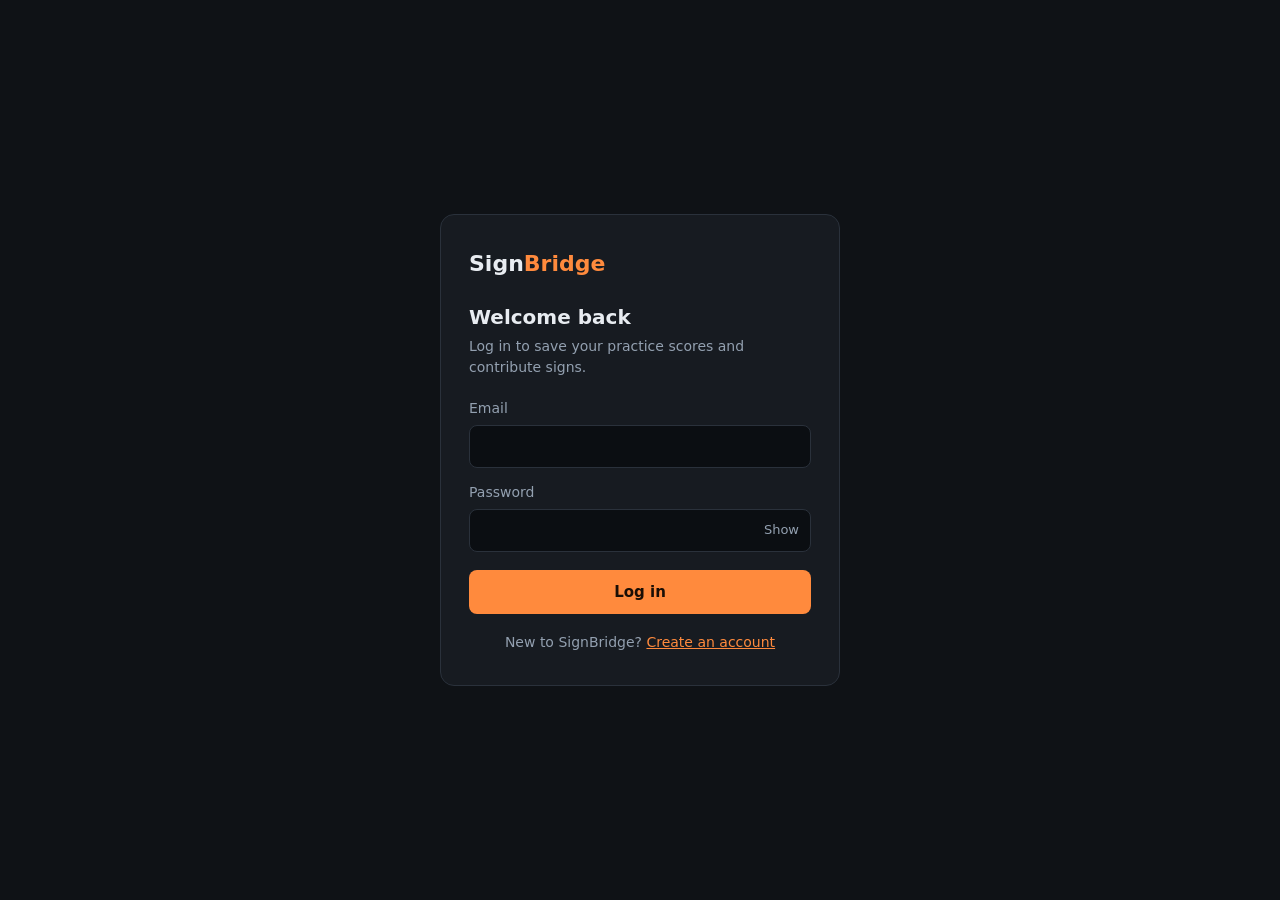
<file: demo/login.html>
<!doctype html>
<html lang="en">
<head>
<meta charset="utf-8" />
<meta name="viewport" content="width=device-width, initial-scale=1" />
<title>Log in · SignBridge</title>
<link rel="stylesheet" href="auth.css" />
</head>
<body>
<main class="card">
  <a class="brand" href="index.html">Sign<span>Bridge</span></a>
  <h1>Welcome back</h1>
  <p class="sub">Log in to save your practice scores and contribute signs.</p>

  <form id="form" novalidate>
    <div id="error" class="error hidden" role="alert"></div>
    <label>Email
      <input type="email" id="email" autocomplete="email" required />
    </label>
    <label>Password
      <div class="pw">
        <input type="password" id="password" autocomplete="current-password" required />
        <button type="button" id="toggle" aria-label="Show password">Show</button>
      </div>
    </label>
    <button type="submit" id="submit">Log in</button>
  </form>

  <p class="switch">New to SignBridge? <a href="signup.html">Create an account</a></p>
</main>

<script type="module">
import { login } from "./auth.js";

const $ = (id) => document.getElementById(id);
$("toggle").onclick = () => {
  const show = $("password").type === "password";
  $("password").type = show ? "text" : "password";
  $("toggle").textContent = show ? "Hide" : "Show";
};

$("form").onsubmit = async (e) => {
  e.preventDefault();
  $("error").classList.add("hidden");
  const email = $("email").value.trim(), password = $("password").value;
  if (!email || !password) return showError("Enter your email and password.");
  $("submit").disabled = true; $("submit").textContent = "Logging in…";
  try {
    await login(email, password);
    location.href = "index.html";
  } catch (err) {
    showError(err.message);
    $("submit").disabled = false; $("submit").textContent = "Log in";
  }
};

function showError(msg) { $("error").textContent = msg; $("error").classList.remove("hidden"); }
</script>
</body>
</html>
</file>
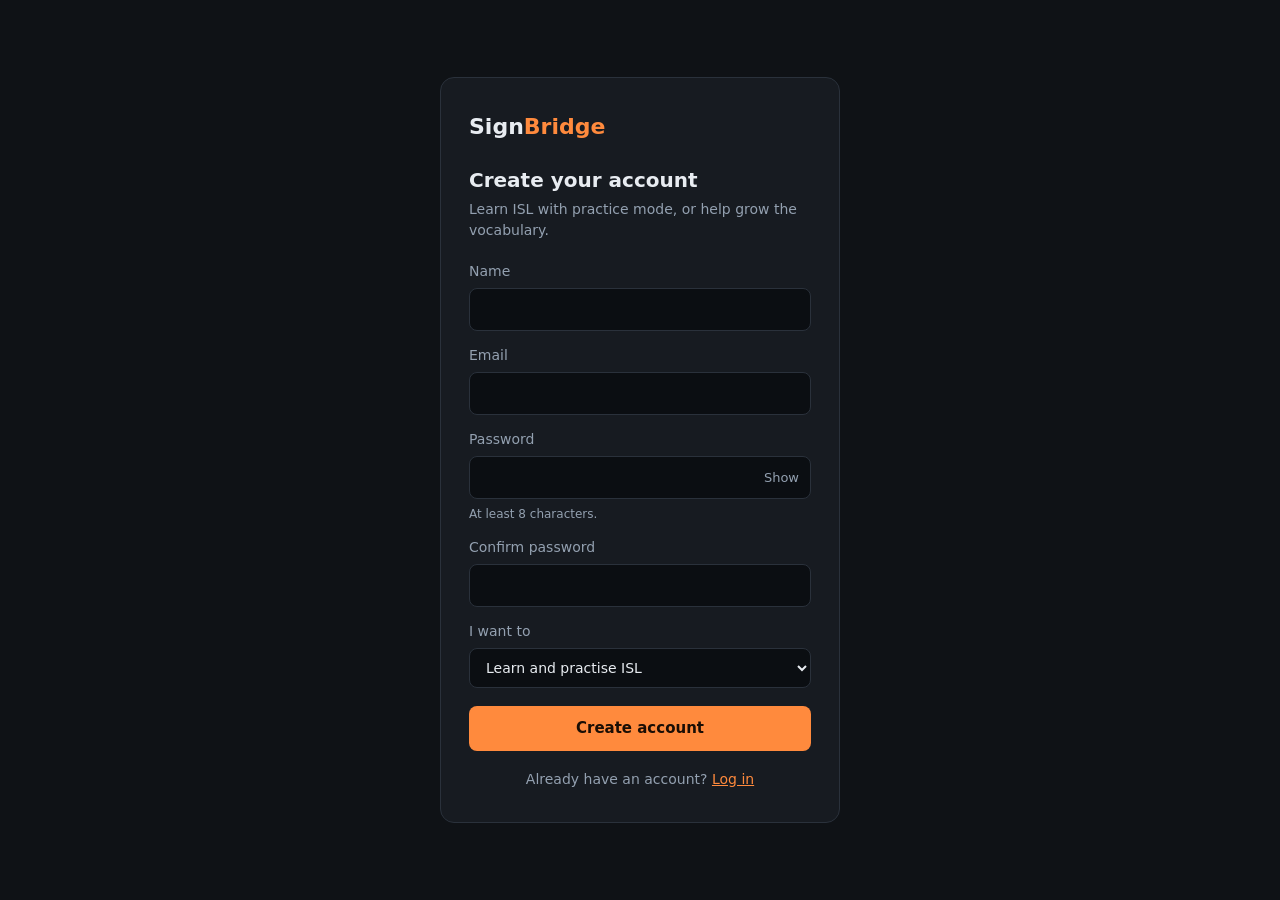
<file: demo/signup.html>
<!doctype html>
<html lang="en">
<head>
<meta charset="utf-8" />
<meta name="viewport" content="width=device-width, initial-scale=1" />
<title>Sign up · SignBridge</title>
<link rel="stylesheet" href="auth.css" />
</head>
<body>
<main class="card">
  <a class="brand" href="index.html">Sign<span>Bridge</span></a>
  <h1>Create your account</h1>
  <p class="sub">Learn ISL with practice mode, or help grow the vocabulary.</p>

  <form id="form" novalidate>
    <div id="error" class="error hidden" role="alert"></div>
    <label>Name
      <input type="text" id="name" autocomplete="name" maxlength="100" />
    </label>
    <label>Email
      <input type="email" id="email" autocomplete="email" required />
    </label>
    <label>Password
      <div class="pw">
        <input type="password" id="password" autocomplete="new-password" minlength="8" required />
        <button type="button" id="toggle" aria-label="Show password">Show</button>
      </div>
      <span class="hint">At least 8 characters.</span>
    </label>
    <label>Confirm password
      <input type="password" id="confirm" autocomplete="new-password" required />
    </label>
    <label>I want to
      <select id="role">
        <option value="learner">Learn and practise ISL</option>
        <option value="contributor">Contribute signs to the dataset</option>
      </select>
    </label>
    <button type="submit" id="submit">Create account</button>
  </form>

  <p class="switch">Already have an account? <a href="login.html">Log in</a></p>
</main>

<script type="module">
import { signup } from "./auth.js";

const $ = (id) => document.getElementById(id);
$("toggle").onclick = () => {
  const show = $("password").type === "password";
  $("password").type = show ? "text" : "password";
  $("toggle").textContent = show ? "Hide" : "Show";
};

$("form").onsubmit = async (e) => {
  e.preventDefault();
  $("error").classList.add("hidden");
  const email = $("email").value.trim(), password = $("password").value;
  if (!email) return showError("Enter your email address.");
  if (password.length < 8) return showError("Password must be at least 8 characters.");
  if (password !== $("confirm").value) return showError("Passwords don't match.");
  $("submit").disabled = true; $("submit").textContent = "Creating account…";
  try {
    await signup({ email, password, display_name: $("name").value.trim(), role: $("role").value });
    location.href = "index.html";
  } catch (err) {
    showError(err.message);
    $("submit").disabled = false; $("submit").textContent = "Create account";
  }
};

function showError(msg) { $("error").textContent = msg; $("error").classList.remove("hidden"); }
</script>
</body>
</html>
</file>
<file: demo/auth.css>
:root {
  --bg: #0f1216; --panel: #171b21; --line: #2a313b; --text: #e8ecf1; --muted: #93a0b0;
  --accent: #ff8a3d; --accent2: #3ec7a8; --bad: #ff5d6c;
}
* { box-sizing: border-box; }
body {
  margin: 0; min-height: 100vh; background: var(--bg); color: var(--text);
  font: 15px/1.5 system-ui, "Segoe UI", sans-serif;
  display: grid; place-items: center; padding: 24px 16px;
}
.card {
  width: 100%; max-width: 400px; background: var(--panel); border: 1px solid var(--line);
  border-radius: 14px; padding: 32px 28px;
}
.brand { font-size: 22px; font-weight: 700; margin: 0 0 4px; text-decoration: none; color: var(--text); display: inline-block; }
.brand span { color: var(--accent); }
h1 { font-size: 20px; margin: 18px 0 4px; }
.sub { color: var(--muted); font-size: 14px; margin: 0 0 20px; }
form { display: grid; gap: 14px; }
label { display: grid; gap: 6px; font-size: 14px; color: var(--muted); }
input, select {
  font: inherit; color: var(--text); background: #0b0e12; border: 1px solid var(--line);
  border-radius: 8px; padding: 10px 12px; width: 100%;
}
input:focus, select:focus { outline: 2px solid var(--accent); outline-offset: 1px; border-color: transparent; }
.pw { position: relative; }
.pw button {
  position: absolute; right: 6px; top: 50%; transform: translateY(-50%);
  background: none; border: 0; color: var(--muted); font: inherit; font-size: 13px; cursor: pointer; padding: 4px 6px;
}
.hint { font-size: 12px; color: var(--muted); }
button[type=submit] {
  font: inherit; font-weight: 600; cursor: pointer; margin-top: 4px;
  background: var(--accent); color: #1a0e05; border: 0; border-radius: 8px; padding: 11px;
}
button[type=submit]:disabled { opacity: .6; cursor: default; }
.error {
  background: rgba(255, 93, 108, .12); border: 1px solid var(--bad); color: #ffb3bb;
  border-radius: 8px; padding: 10px 12px; font-size: 14px;
}
.switch { text-align: center; color: var(--muted); font-size: 14px; margin: 18px 0 0; }
a { color: var(--accent); }
.hidden { display: none !important; }
</file>
